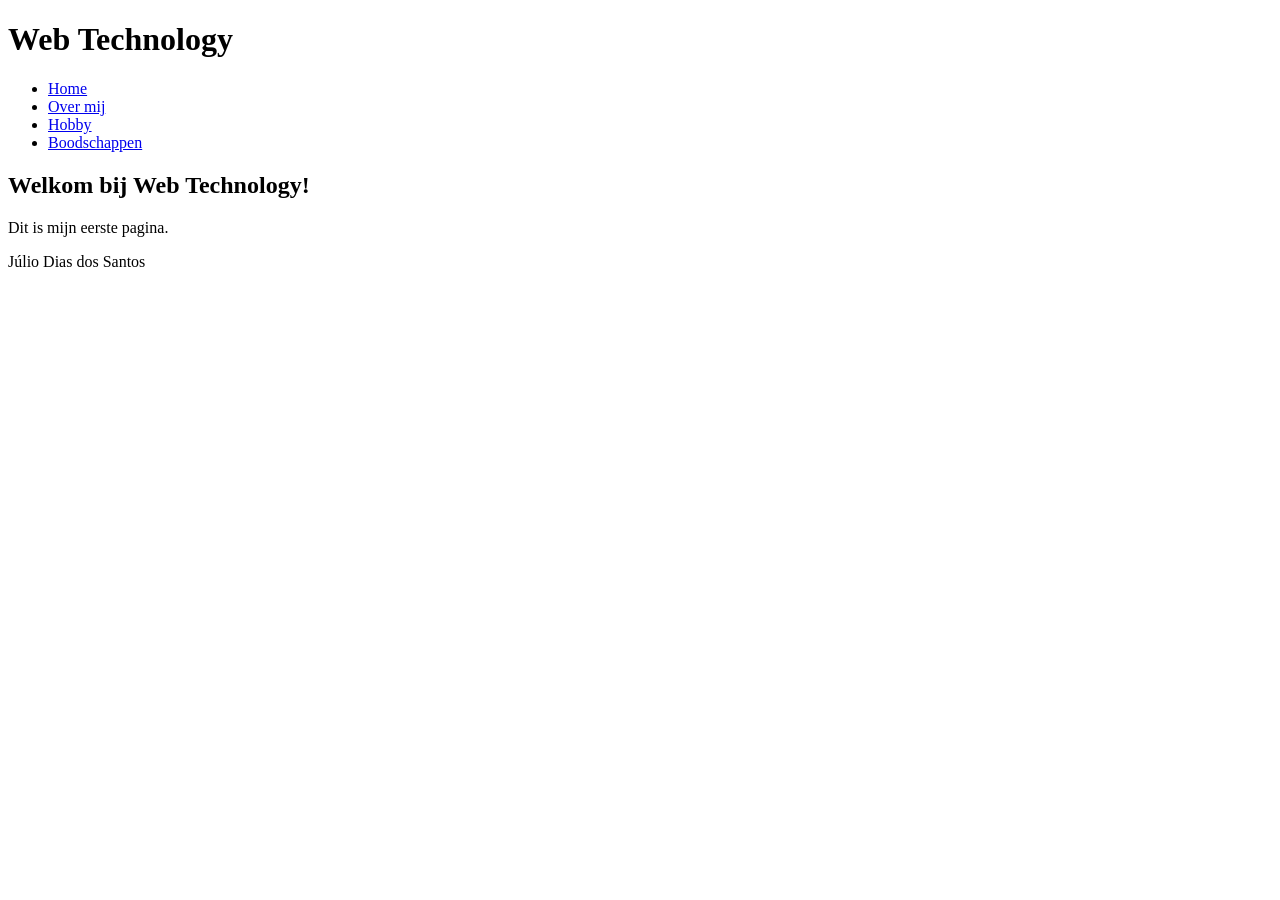
<file: index.html>
<!doctype html>
<html lang="nl">
<head>
  <meta charset="utf-8">
  <meta name="viewport" content="width=device-width, initial-scale=1">
  <title>Mijn eerste pagina</title>
</head>
<body>
  <header>
    <h1>Web Technology</h1>
    <nav>
      <ul>
        <li><a href="index.html">Home</a></li>
        <li><a href="over-mij.html">Over mij</a></li>
        <li><a href="hobby.html">Hobby</a></li>
        <li><a href="boodschappen.html">Boodschappen</a></li>
      </ul>
    </nav>
  </header>
  <main>
    <h2>Welkom bij Web Technology!</h2>
    <p>Dit is mijn eerste pagina.</p>
  </main>
  <footer>
    <p>Júlio Dias dos Santos</p>
  </footer>
</body>
</html>
</file>
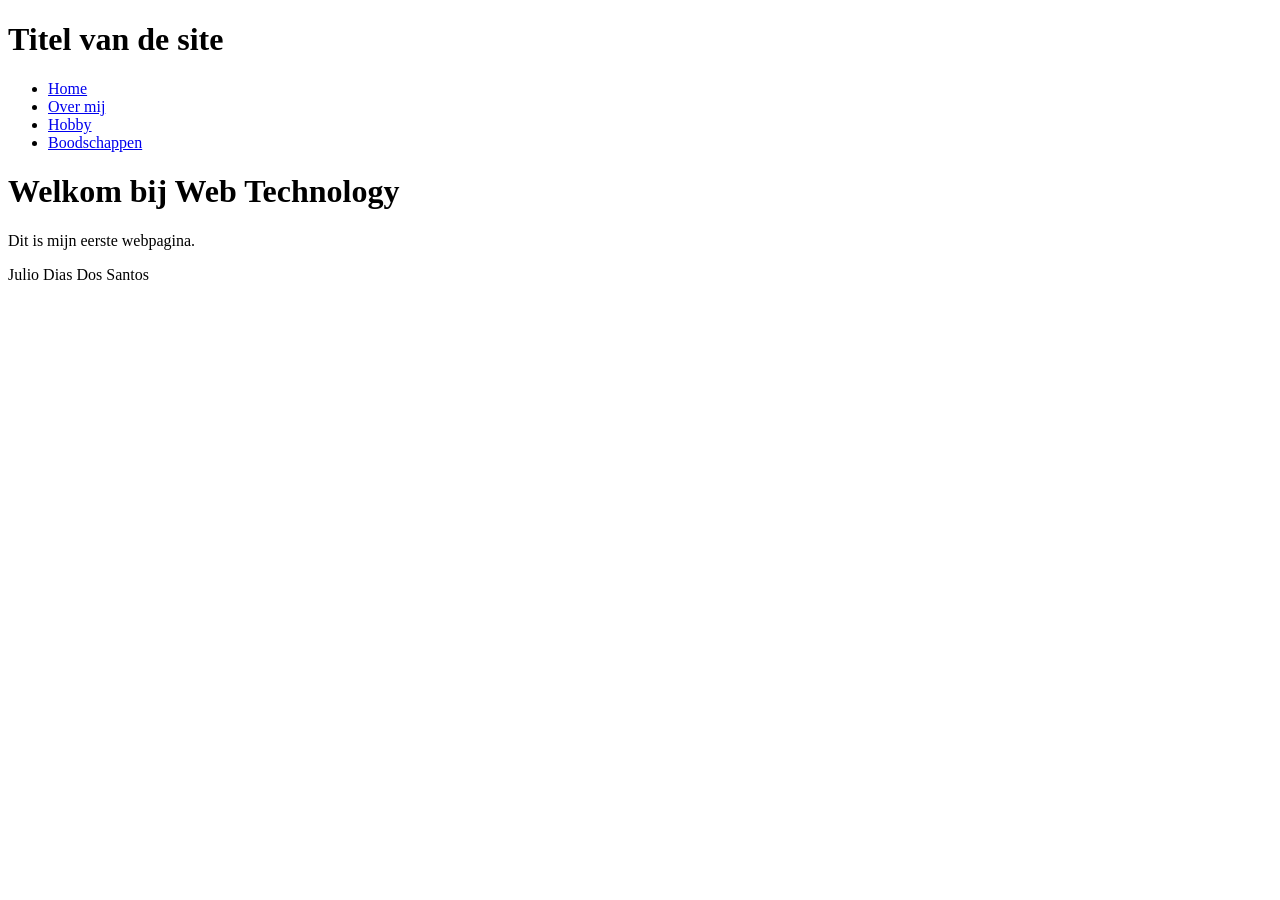
<file: Labo1/labo-01/index.html>
<!DOCTYPE html>
<html lang="nl">
    <head>
        <meta charset="UTF-8">
        <meta name="viewport" content="width=device-width, initial-scale=1">
        <title>Mijn eerste pagina</title>
    </head>
    <body>
        <header>
            <h1>Titel van de site</h1>
            <nav>
                <ul>
                    <li><a href="index.html">Home</a></li>
                    <li><a href="over-mij.html">Over mij</a></li>
                    <li><a href="hobby.html">Hobby</a></li>
                    <li><a href="boodschappen.html">Boodschappen</a></li>
                </ul>
            </nav>
        </header>
        <h1>Welkom bij Web Technology</h1>
        <p>Dit is mijn eerste webpagina.</p>
        <footer>
            <p>Julio Dias Dos Santos</p>
        </footer>
    </body>
</html>
</file>
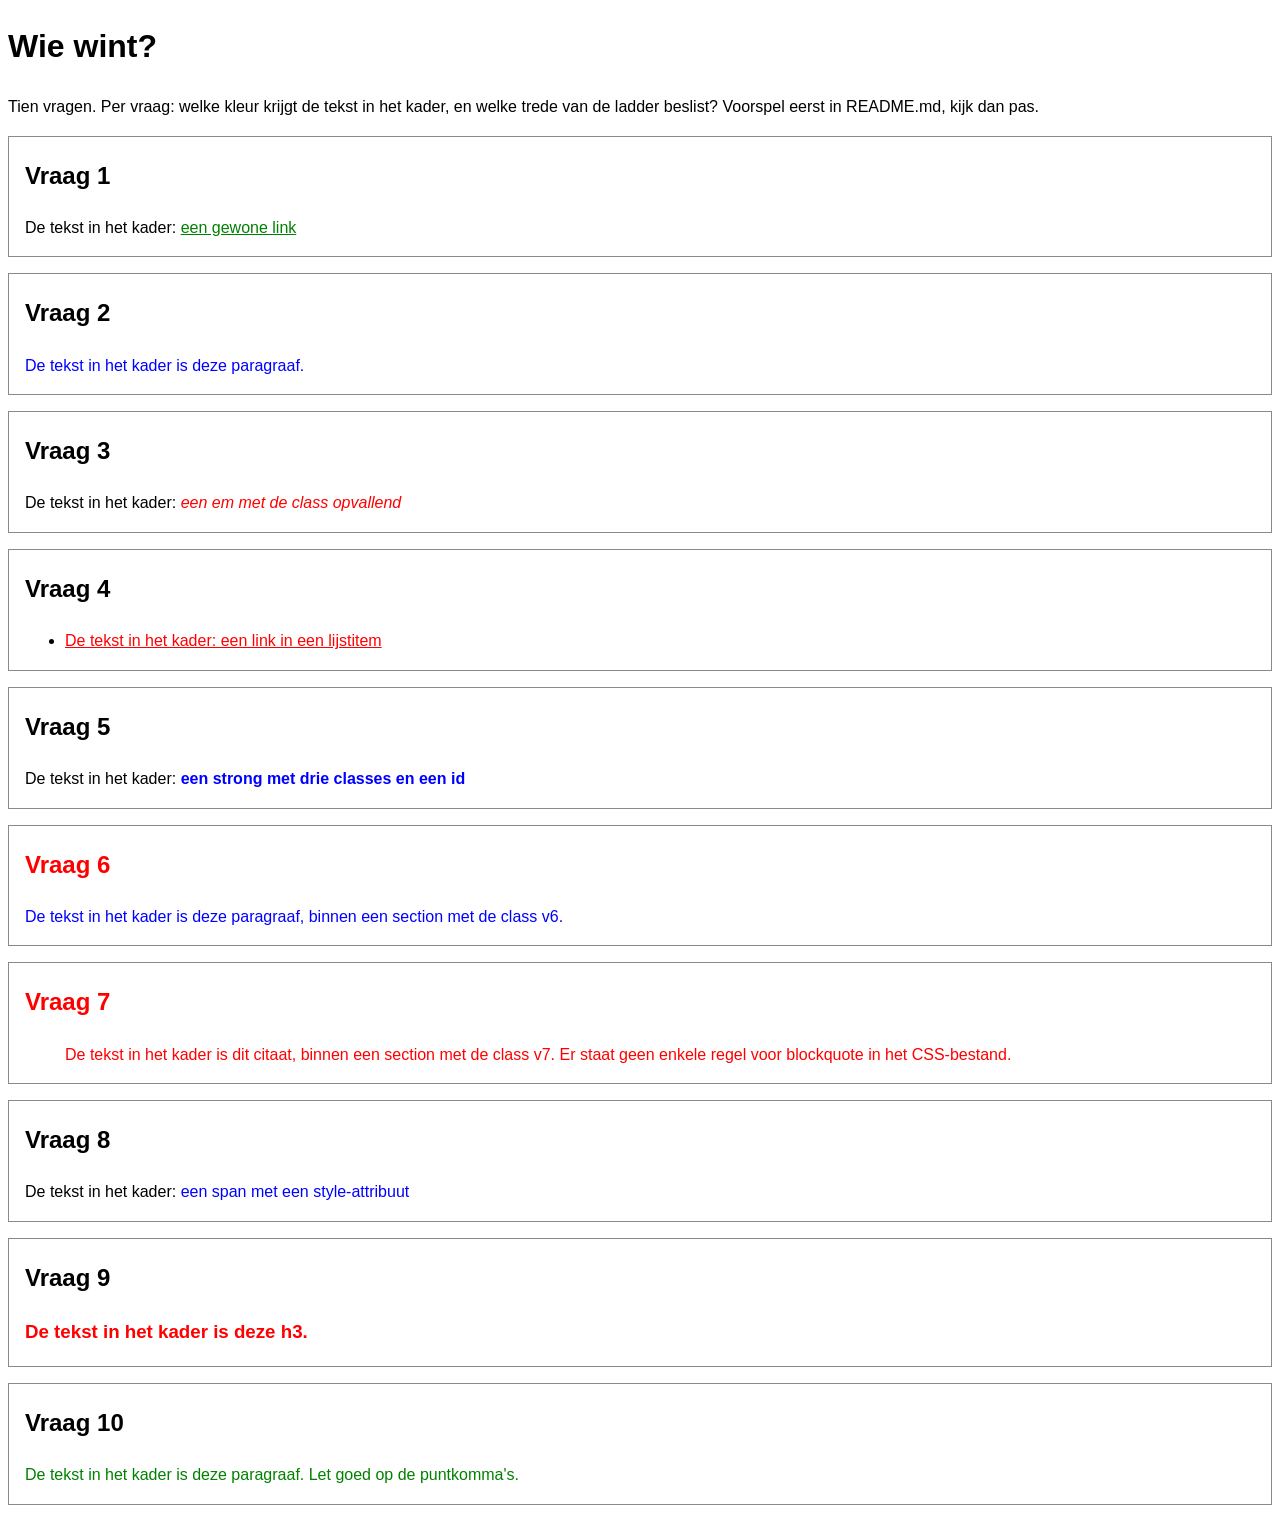
<file: Labo2/labo-02/cascade/index.html>
<!-- index.html - oefening 3: voorspel, dan kijk. Wijzig dit bestand niet. -->
<!doctype html>
<html lang="nl">
  <head>
    <meta charset="utf-8">
    <meta name="viewport" content="width=device-width, initial-scale=1">
    <title>Wie wint? Tien vragen over de cascade</title>
    <link rel="stylesheet" href="css/stijl.css">
  </head>
  <body>
    <h1>Wie wint?</h1>
    <p>Tien vragen. Per vraag: welke kleur krijgt de tekst in het kader, en welke trede van de ladder beslist? Voorspel eerst in README.md, kijk dan pas.</p>

    <section class="vraag v1">
      <h2>Vraag 1</h2>
      <p>De tekst in het kader: <a href="#">een gewone link</a></p>
    </section>

    <section class="vraag v2">
      <h2>Vraag 2</h2>
      <p class="v2-tekst">De tekst in het kader is deze paragraaf.</p>
    </section>

    <section class="vraag v3">
      <h2>Vraag 3</h2>
      <p>De tekst in het kader: <em class="opvallend">een em met de class opvallend</em></p>
    </section>

    <section class="vraag v4">
      <h2>Vraag 4</h2>
      <ul>
        <li><a href="#">De tekst in het kader: een link in een lijstitem</a></li>
      </ul>
    </section>

    <section class="vraag v5">
      <h2>Vraag 5</h2>
      <p>De tekst in het kader: <strong class="een twee drie" id="v5-tekst">een strong met drie classes en een id</strong></p>
    </section>

    <section class="vraag v6">
      <h2>Vraag 6</h2>
      <p class="v6-tekst">De tekst in het kader is deze paragraaf, binnen een section met de class v6.</p>
    </section>

    <section class="vraag v7">
      <h2>Vraag 7</h2>
      <blockquote>De tekst in het kader is dit citaat, binnen een section met de class v7. Er staat geen enkele regel voor blockquote in het CSS-bestand.</blockquote>
    </section>

    <section class="vraag v8">
      <h2>Vraag 8</h2>
      <p>De tekst in het kader: <span class="v8-tekst" style="color: blue">een span met een style-attribuut</span></p>
    </section>

    <section class="vraag v9">
      <h2>Vraag 9</h2>
      <h3 class="v9-tekst">De tekst in het kader is deze h3.</h3>
    </section>

    <section class="vraag v10">
      <h2>Vraag 10</h2>
      <p class="v10-tekst">De tekst in het kader is deze paragraaf. Let goed op de puntkomma's.</p>
    </section>
  </body>
</html>
</file>
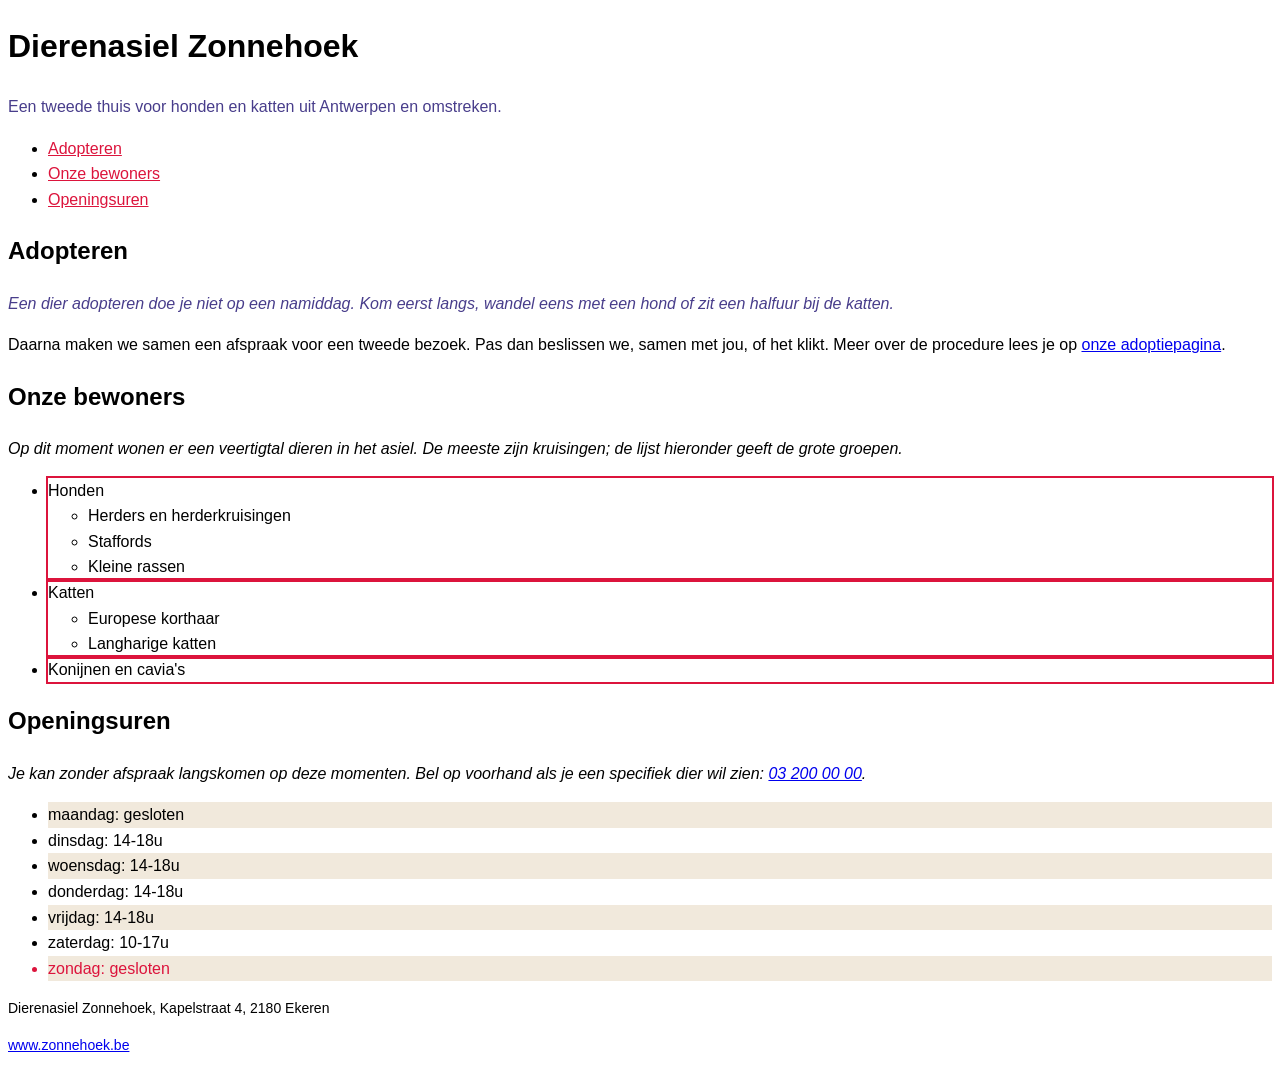
<file: Labo2/labo-02/selectors/index.html>
<!-- index.html - oefening 2: selectors. Wijzig dit bestand niet; alles wat je nodig hebt, staat erin. -->
<!doctype html>
<html lang="nl">
  <head>
    <meta charset="utf-8">
    <meta name="viewport" content="width=device-width, initial-scale=1">
    <title>Dierenasiel Zonnehoek</title>
    <link rel="stylesheet" href="css/stijl.css">
  </head>
  <body>
    <header>
      <h1>Dierenasiel Zonnehoek</h1>
      <p class="slogan">Een tweede thuis voor honden en katten uit Antwerpen en omstreken.</p>
      <nav>
        <ul>
          <li><a href="#adopteren">Adopteren</a></li>
          <li><a href="#rassen">Onze bewoners</a></li>
          <li><a href="#uren">Openingsuren</a></li>
        </ul>
      </nav>
    </header>

    <main>
      <article>
        <h2 id="adopteren">Adopteren</h2>
        <p class="intro">Een dier adopteren doe je niet op een namiddag. Kom eerst langs, wandel eens met een hond of zit een halfuur bij de katten.</p>
        <p>Daarna maken we samen een afspraak voor een tweede bezoek. Pas dan beslissen we, samen met jou, of het klikt. Meer over de procedure lees je op <a href="https://www.zonnehoek.be/adoptie">onze adoptiepagina</a>.</p>

        <h2 id="rassen">Onze bewoners</h2>
        <p>Op dit moment wonen er een veertigtal dieren in het asiel. De meeste zijn kruisingen; de lijst hieronder geeft de grote groepen.</p>
        <ul class="rassen">
          <li>Honden
            <ul>
              <li>Herders en herderkruisingen</li>
              <li>Staffords</li>
              <li>Kleine rassen</li>
            </ul>
          </li>
          <li>Katten
            <ul>
              <li>Europese korthaar</li>
              <li>Langharige katten</li>
            </ul>
          </li>
          <li>Konijnen en cavia's</li>
        </ul>

        <h2 id="uren">Openingsuren</h2>
        <p>Je kan zonder afspraak langskomen op deze momenten. Bel op voorhand als je een specifiek dier wil zien: <a href="tel:+3232000000">03 200 00 00</a>.</p>
        <ul class="uren">
          <li>maandag: gesloten</li>
          <li>dinsdag: 14-18u</li>
          <li>woensdag: 14-18u</li>
          <li>donderdag: 14-18u</li>
          <li>vrijdag: 14-18u</li>
          <li>zaterdag: 10-17u</li>
          <li>zondag: gesloten</li>
        </ul>
      </article>
    </main>

    <footer>
      <p>Dierenasiel Zonnehoek, Kapelstraat 4, 2180 Ekeren</p>
      <p><a href="https://www.zonnehoek.be">www.zonnehoek.be</a></p>
    </footer>
  </body>
</html>
</file>
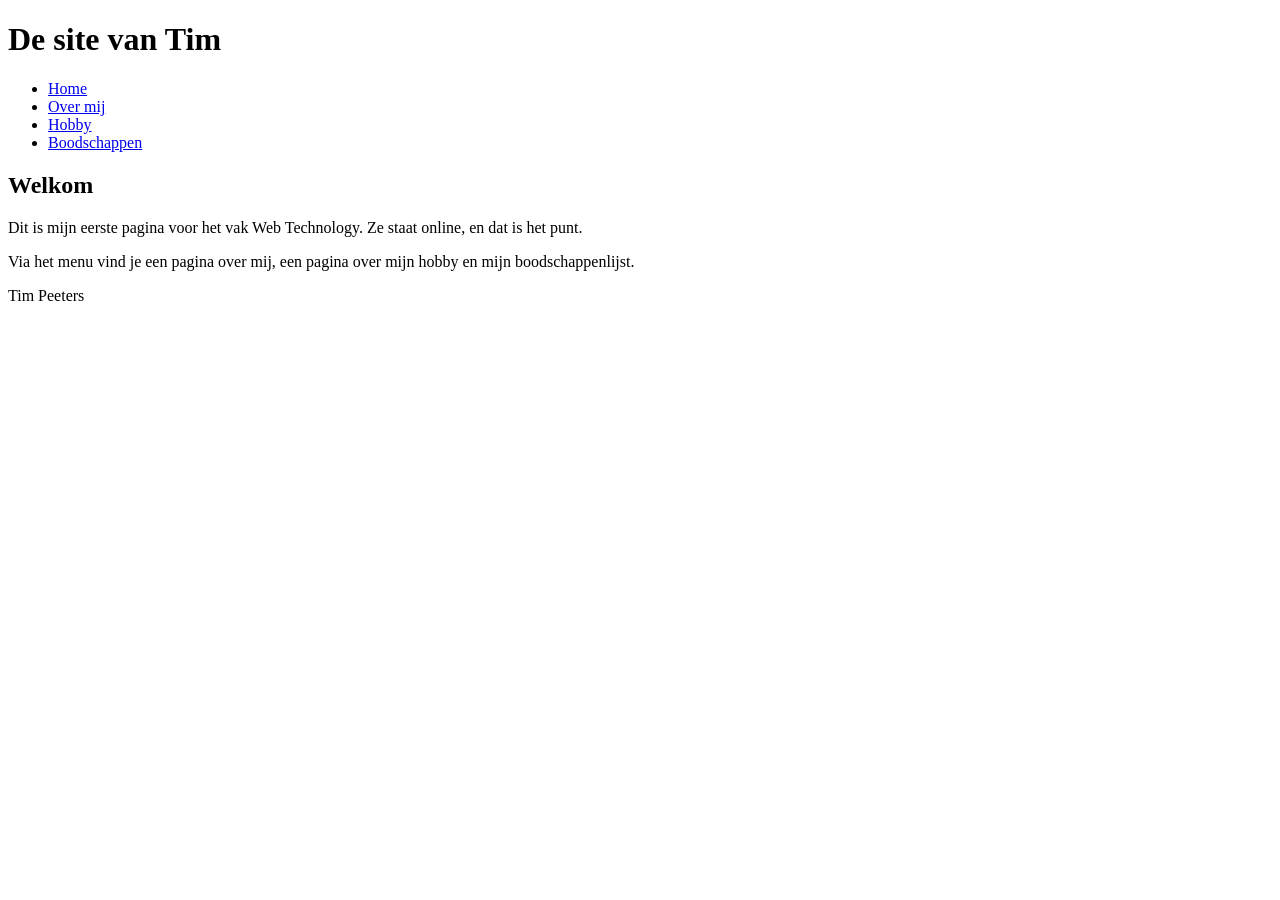
<file: Labo1/labo-01-oplossing/labo-01-oplossing/labo-01/index.html>
<!doctype html>
<html lang="nl">
  <head>
    <meta charset="utf-8">
    <meta name="viewport" content="width=device-width, initial-scale=1">
    <title>Tim Peeters - Home</title>
  </head>
  <body>
    <header>
      <h1>De site van Tim</h1>
      <nav>
        <ul>
          <li><a href="index.html">Home</a></li>
          <li><a href="over-mij.html">Over mij</a></li>
          <li><a href="hobby.html">Hobby</a></li>
          <li><a href="boodschappen.html">Boodschappen</a></li>
        </ul>
      </nav>
    </header>
    <main>
      <h2>Welkom</h2>
      <p>Dit is mijn eerste pagina voor het vak Web Technology. Ze staat online, en dat is het punt.</p>
      <p>Via het menu vind je een pagina over mij, een pagina over mijn hobby en mijn boodschappenlijst.</p>
    </main>
    <footer>
      <p>Tim Peeters</p>
    </footer>
  </body>
</html>
</file>
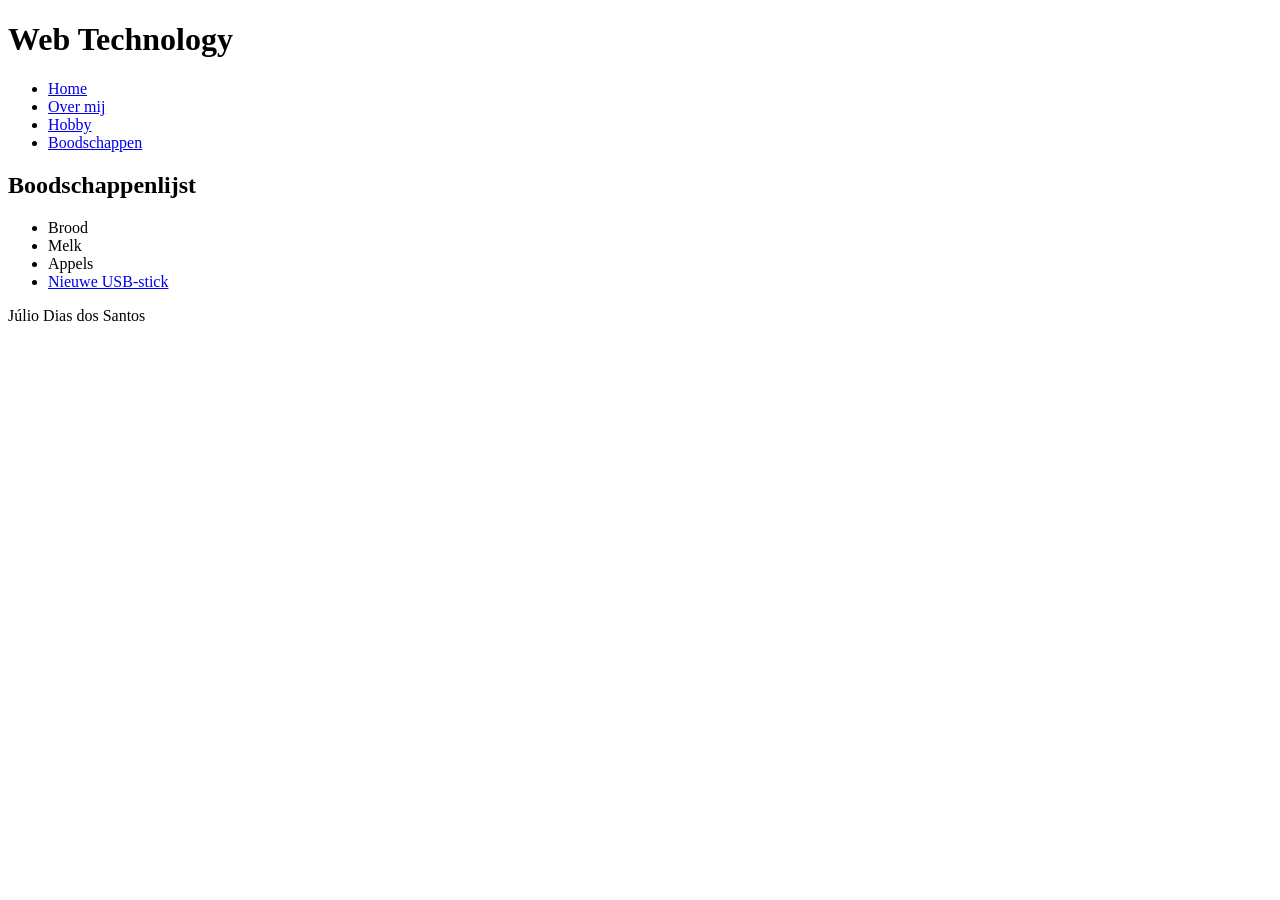
<file: boodschappen.html>
<!doctype html>
<html lang="nl">
<head>
  <meta charset="utf-8">
  <meta name="viewport" content="width=device-width, initial-scale=1">
  <title>Boodschappen</title>
</head>
<body>
  <header>
    <h1>Web Technology</h1>
    <nav>
      <ul>
        <li><a href="index.html">Home</a></li>
        <li><a href="over-mij.html">Over mij</a></li>
        <li><a href="hobby.html">Hobby</a></li>
        <li><a href="boodschappen.html">Boodschappen</a></li>
      </ul>
    </nav>
  </header>
  <main>
    <h2>Boodschappenlijst</h2>
    <ul>
      <li>Brood</li>
      <li>Melk</li>
      <li>Appels</li>
      <li><a href="https://www.coolblue.be/nl/usb-sticks">Nieuwe USB-stick</a></li>
    </ul>
  </main>
  <footer>
    <p>Júlio Dias dos Santos</p>
  </footer>
</body>
</html>
</file>
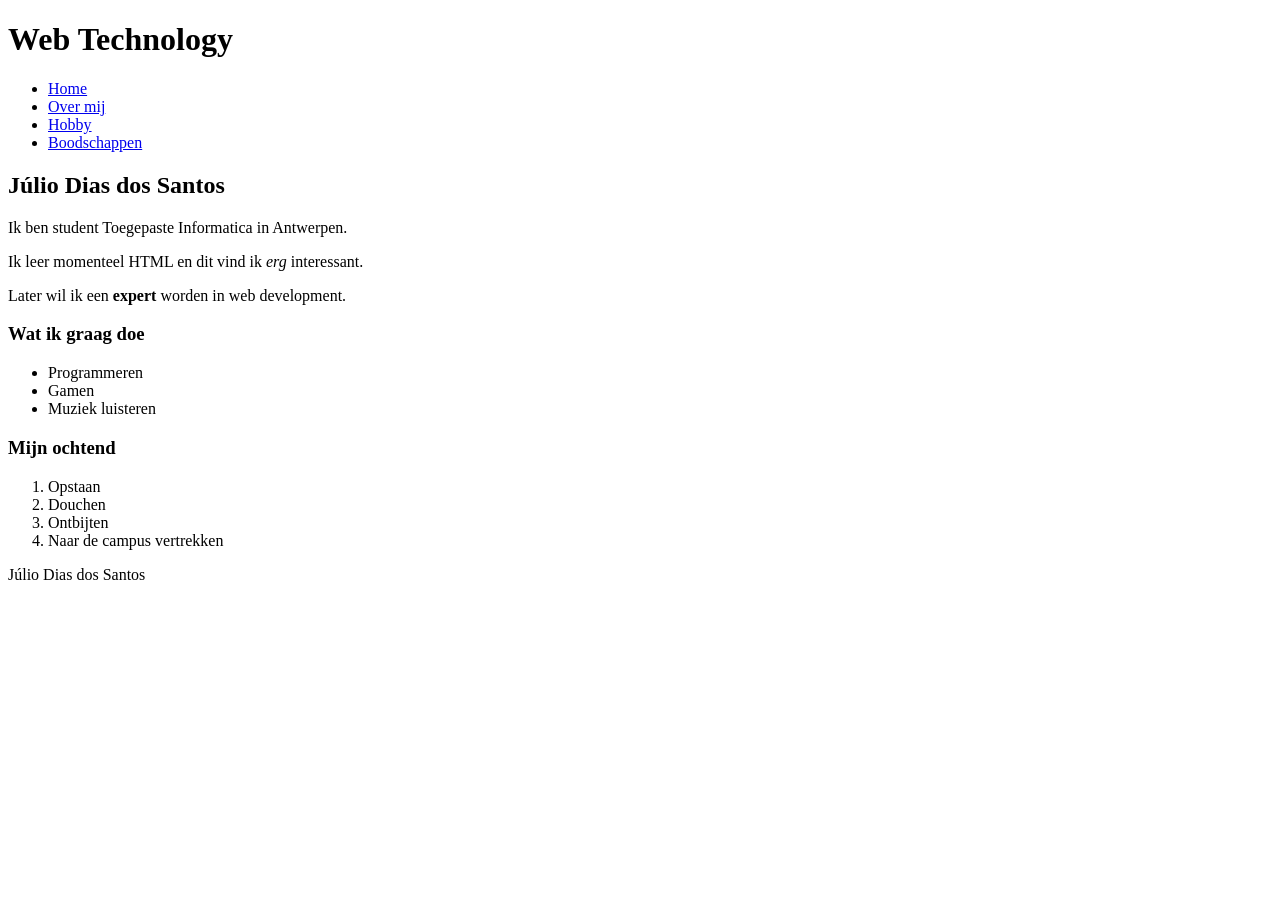
<file: over-mij.html>
<!-- 
header: Bevat de inleidende inhoud of navigatielinks voor de pagina.
nav: Definieert een sectie met navigatielinks naar andere pagina's of delen van de site.
main: Bevat de unieke en belangrijkste inhoud van de body van het document.
footer: Bevat informatie over de auteur, copyright of links naar gerelateerde documenten.
article: Definieert onafhankelijke, op zichzelf staande inhoud (zoals een nieuwsartikel).
aside: Bevat inhoud die zijdelings te maken heeft met de inhoud eromheen (zoals een zijbalk).
a: Definieert een hyperlink die wordt gebruikt om van de ene pagina naar de andere te linken.
img: Sluit een afbeelding in het HTML-document in.
-->
<!doctype html>
<html lang="nl">
<head>
  <meta charset="utf-8">
  <meta name="viewport" content="width=device-width, initial-scale=1">
  <title>Over mij</title>
</head>
<body>
  <header>
    <h1>Web Technology</h1>
    <nav>
      <ul>
        <li><a href="index.html">Home</a></li>
        <li><a href="over-mij.html">Over mij</a></li>
        <li><a href="hobby.html">Hobby</a></li>
        <li><a href="boodschappen.html">Boodschappen</a></li>
      </ul>
    </nav>
  </header>
  <main>
    <h2>Júlio Dias dos Santos</h2>
    <p>Ik ben student Toegepaste Informatica in Antwerpen.</p>
    <p>Ik leer momenteel HTML en dit vind ik <em>erg</em> interessant.</p>
    <p>Later wil ik een <strong>expert</strong> worden in web development.</p>

    <h3>Wat ik graag doe</h3>
    <ul>
      <li>Programmeren</li>
      <li>Gamen</li>
      <li>Muziek luisteren</li>
    </ul>

    <h3>Mijn ochtend</h3>
    <ol>
      <li>Opstaan</li>
      <li>Douchen</li>
      <li>Ontbijten</li>
      <li>Naar de campus vertrekken</li>
    </ol>
  </main>
  <footer>
    <p>Júlio Dias dos Santos</p>
  </footer>
</body>
</html>
</file>
<file: Labo2/labo-02/cascade/css/stijl.css>
/* stijl.css - oefening 3: voorspel, dan kijk. Wijzig dit bestand niet. */

/* Opmaak van de pagina zelf; doet niet mee in de vragen. */
body {
  font-family: Verdana, sans-serif;
  line-height: 1.6;
}

.vraag {
  border: 1px solid #8a8a89;
  padding: 0 1rem;
  margin-bottom: 1rem;
}

/* ---- vraag 1 ---- */
a {
  color: green;
}

/* ---- vraag 2 ---- */
.v2-tekst {
  color: red;
}

.v2-tekst {
  color: blue;
}

/* ---- vraag 3 ---- */
.opvallend {
  color: red;
}

em {
  color: blue;
}

/* ---- vraag 4 ---- */
.v4 > a {
  color: green;
}

.v4 a {
  color: red;
}

/* ---- vraag 5 ---- */
.een.twee.drie {
  color: red;
}

#v5-tekst {
  color: blue;
}

/* ---- vraag 6 ---- */
.v6 {
  color: red;
}

.v6-tekst {
  color: blue;
}

/* ---- vraag 7 ---- */
.v7 {
  color: red;
}

/* ---- vraag 8 ---- */
.v8-tekst {
  color: red;
}

/* ---- vraag 9 ---- */
h3 {
  color: red !important;
}

.v9-tekst {
  color: blue;
}

/* ---- vraag 10 ---- */
.v10-tekst {
  color: green;
  font-size: 1.5rem
  color: blue;
}
</file>
<file: Labo2/labo-02/selectors/css/stijl.css>
/* stijl.css - oefening 2: selectors schrijven en lezen */

/* Schrijf onder elke opdracht de regel met de selector die precies die
   elementen raakt. Gebruik de declaratie die erbij staat, zodat je in de
   browser meteen ziet wat je raakte. Voeg niets toe aan index.html. */

body {  font-family: Verdana, sans-serif;  line-height: 1.6;}

/* 1. alle links in de navigatie -> color: crimson; change */

nav a {
      color: crimson;
}

/* 2. alleen de paragrafen in de footer -> font-size: 0.875rem; */
footer p {
      font-size: 0.875rem;
}


/* 3. alleen de lijstitems van het BUITENSTE niveau in de lijst met de class
      rassen (dus niet de items van de binnenlijsten) -> outline: 2px solid crimson;
      (outline tekent een kader rond precies het element dat je raakte; de
      property zelf komt in hoofdstuk 3) */
.rassen > li {
      outline: 2px solid crimson;
}

/* 4. de paragraaf die onmiddellijk na elke h2 komt -> font-style: italic; */
h2 + p {
      font-style: italic;
}

/* 5. elk oneven item in de lijst met openingsuren -> background-color:  #f1e9dc*/
.uren > li:nth-child(odd){
      background-color:#f1e9dc;
}

/* 6. het laatste item in de lijst met openingsuren -> color: crimson; */
.uren>li:last-child{
      color: crimson;
}

/* 7. de slogan en de intro tegelijk, in één regel -> color: darkslateblue; */
.slogan,.intro{
      color: darkslateblue;
}

/* 8. elke link in main wanneer de muis erover gaat OF wanneer ze focus heeft
      -> background-color: yellow; */
main a:hover,
main a:focus {
      background-color: yellow;
}

/* ---- Lezen: welke elementen raken deze vijf selectors? Schrijf het antwoord
   in één zin per selector in README.md. Verander hier niets. ---- */

/* a. header nav ul li a */
/* b. article > p */
/* c. .uren li:nth-child(3) */
/* d. h2 ~ p */
/* e. .rassen li:first-child */
</file>
